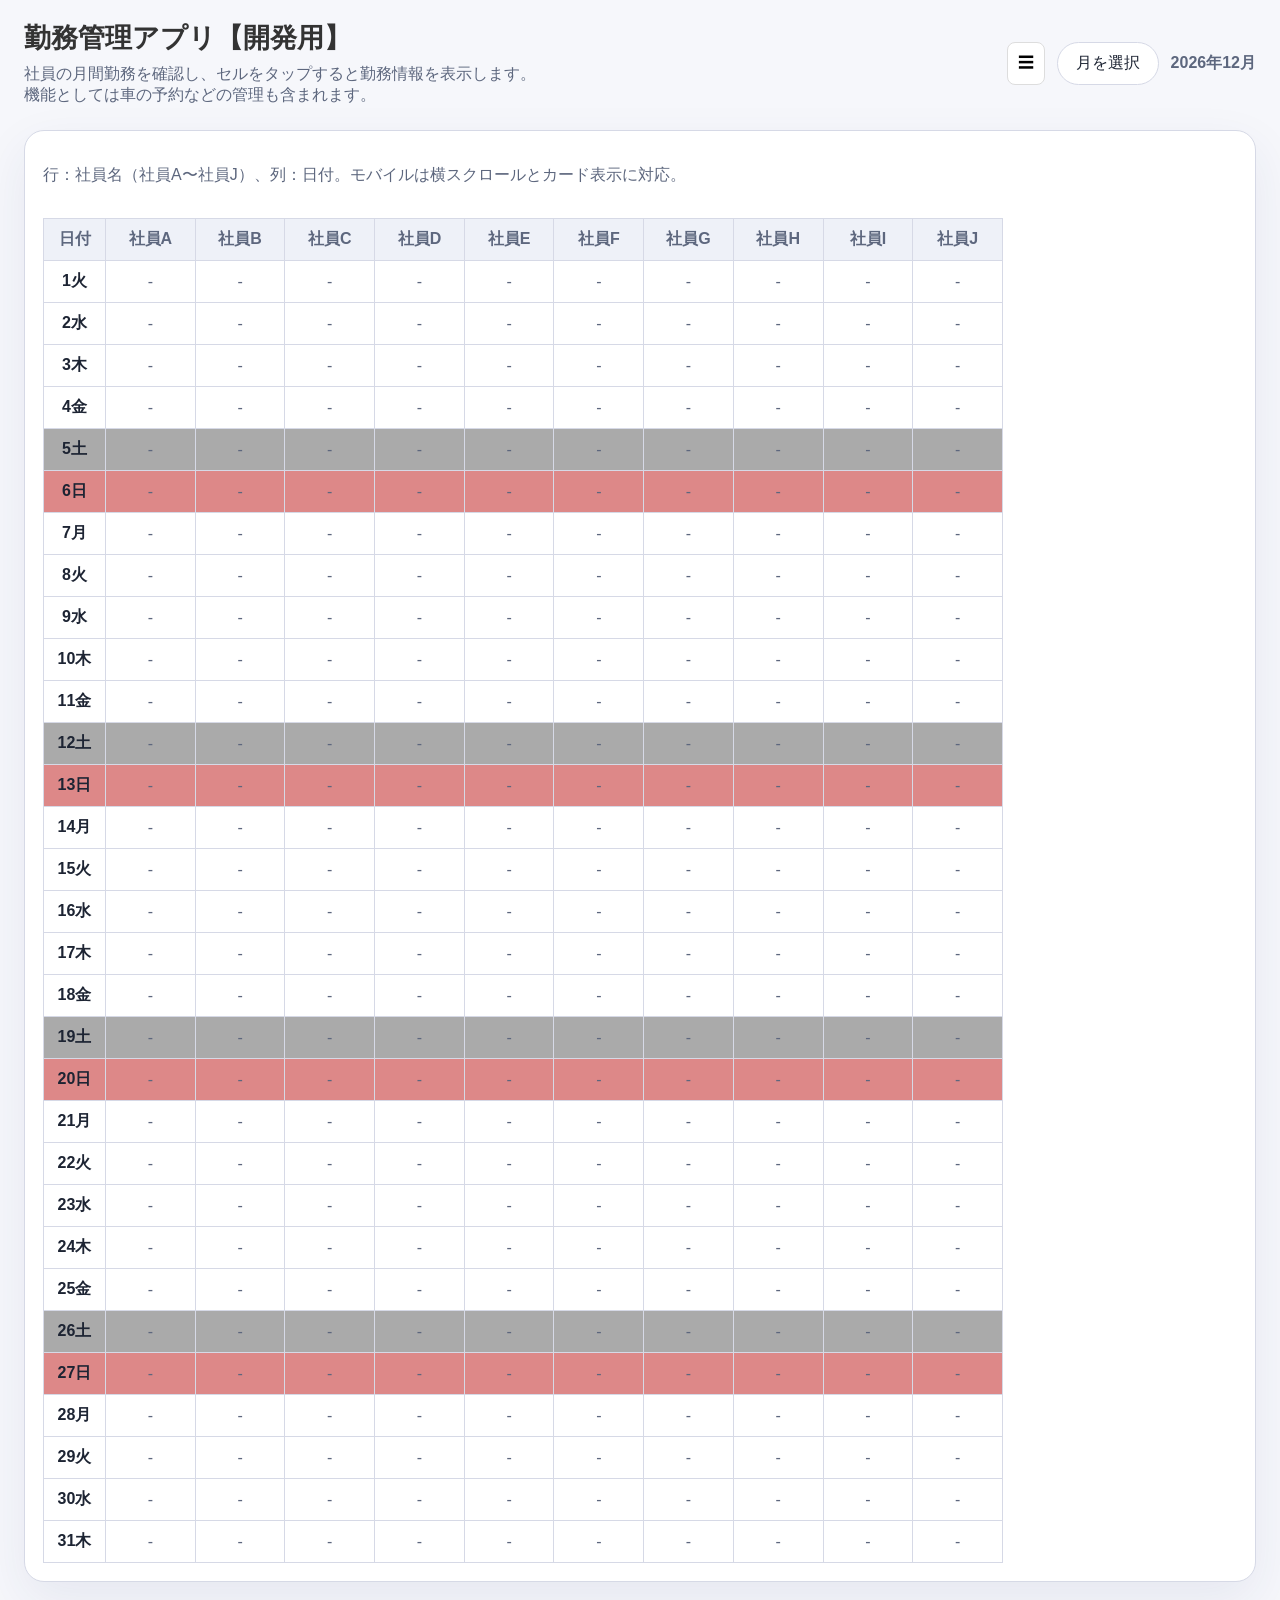
<file: index.html>
<!DOCTYPE html>
<html lang="ja">

<head>
  <meta charset="UTF-8" />
  <meta name="viewport" content="width=device-width, initial-scale=1.0" />
  <title>勤務管理アプリ【開発用】</title>
  <link rel="stylesheet" href="css/style.css" />
  <link rel="stylesheet" href="css/layout.css" />
  <link rel="stylesheet" href="css/schedule.css" />
</head>

<body>
  <div class="app-shell">
    <header class="app-header">
      <div>
        <h1>勤務管理アプリ【開発用】</h1>
        <p class="app-description">社員の月間勤務を確認し、セルをタップすると勤務情報を表示します。</p>
        <p class="app-description">機能としては車の予約などの管理も含まれます。</p>
      </div>
      <div class="month-area">
        <button class="menu-button" id="menuButton">☰</button>

        <button type="button" class="month-select-button" id="openMonthModalButton">月を選択</button>
        <p class="current-month" id="currentMonthLabel"></p>
      </div>
    </header>

    <div class="menu-overlay hidden" id="menuOverlay"></div>

    <nav class="menu-panel hidden" id="menuPanel">
      <a href="index.html" class="menu-item current">予約表</a>
      <a href="input.html" class="menu-item">入力画面</a>
    </nav>

    <main>
      <section class="schedule-panel">
        <div class="schedule-meta">
          <p>行：社員名（社員A〜社員J）、列：日付。モバイルは横スクロールとカード表示に対応。</p>
        </div>
        <div class="table-wrapper" id="scheduleWrapper">
          <table class="schedule-table" id="scheduleTable">
            <thead></thead>
            <tbody></tbody>
          </table>
        </div>
      </section>
    </main>
  </div>

  <div class="modal-overlay hidden" id="detailModalOverlay">
    <div class="modal-card" role="dialog" aria-modal="true" aria-labelledby="modalTitle">
      <button class="modal-close" id="modalCloseButton">×</button>
      <h2 id="modalTitle">勤務情報</h2>
      <div class="modal-content" id="modalContent"></div>
    </div>
  </div>

  <div class="modal-overlay hidden" id="monthModalOverlay">
    <div class="modal-card month-selection-card" role="dialog" aria-modal="true" aria-labelledby="monthModalTitle">
      <button class="modal-close" id="monthModalCloseButton">×</button>
      <h2 id="monthModalTitle">月を選択</h2>
      <div class="month-list" id="monthListContainer"></div>
    </div>
  </div>

  <script src="js/script.js"></script>
</body>

</html>
</file>
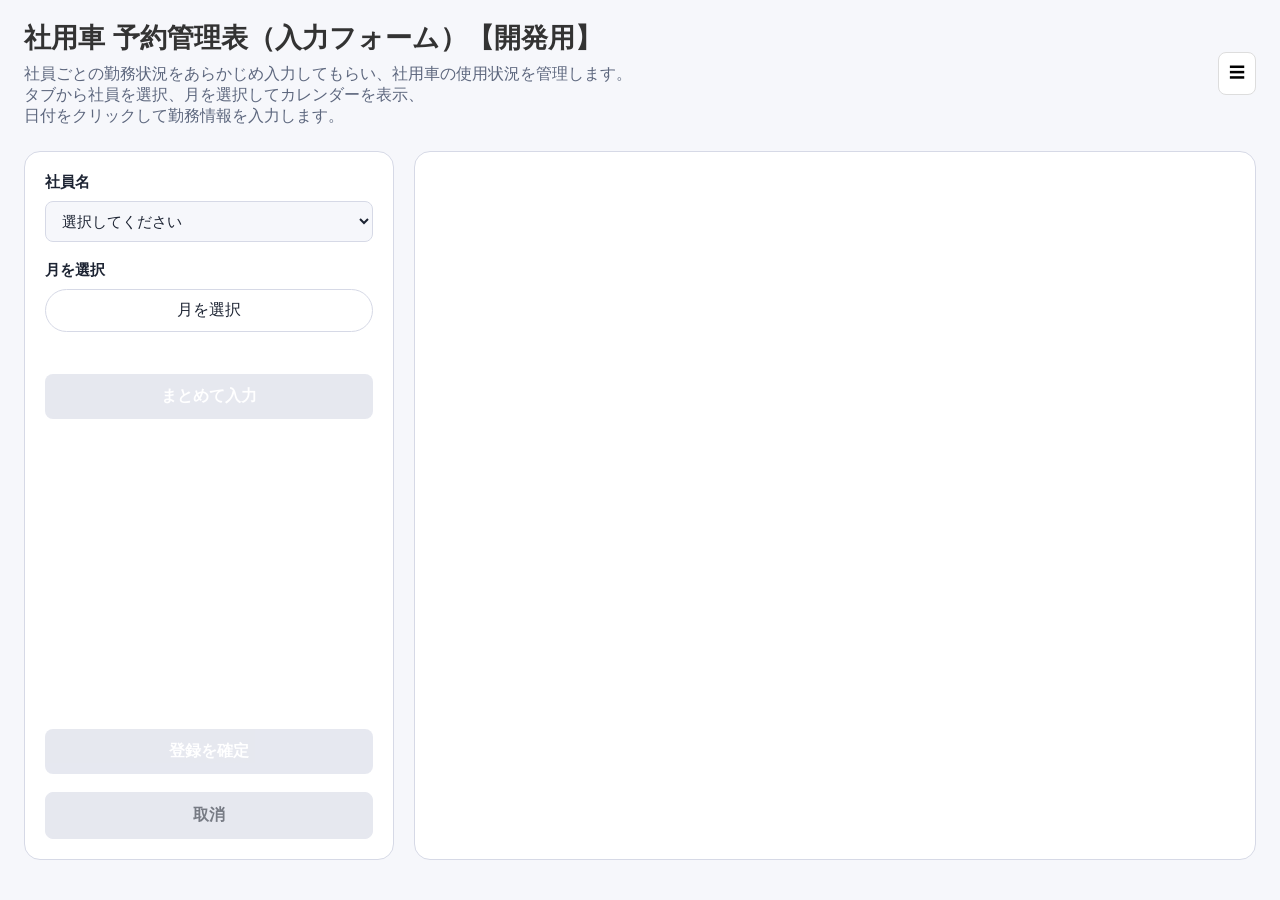
<file: input.html>
<!DOCTYPE html>
<html lang="ja">

<head>
  <meta charset="UTF-8" />
  <meta name="viewport" content="width=device-width, initial-scale=1.0" />
  <title>社用車 予約管理表 【開発用】</title>
  <link rel="stylesheet" href="css/style.css" />
  <link rel="stylesheet" href="css/layout.css" />
  <link rel="stylesheet" href="css/schedule.css" />
  <link rel="stylesheet" href="css/input.css" />
</head>

<body>
  <div class="app-shell">
    <header class="app-header">
      <div>
        <h1>社用車 予約管理表（入力フォーム）【開発用】</h1>
        <p class="app-description">社員ごとの勤務状況をあらかじめ入力してもらい、社用車の使用状況を管理します。</p>
        <p class="app-description">タブから社員を選択、月を選択してカレンダーを表示、</p>
        <p class="app-description">日付をクリックして勤務情報を入力します。</p>
      </div>
      <div class="month-area">
        <button class="menu-button" id="menuButton">☰</button>
      </div>
    </header>

    <div class="menu-overlay hidden" id="menuOverlay"></div>
    
    <nav class="menu-panel hidden" id="menuPanel">
      <a href="index.html" class="menu-item">予約表</a>
      <a href="input.html" class="menu-item current">入力画面</a>
    </nav>



    <main class="input-main">
      <aside class="input-sidebar">
        <div class="form-group">
          <label for="employeeSelect" class="form-label">社員名</label>
          <select id="employeeSelect" class="form-select">
            <option value="">選択してください</option>
            <option value="社員A">社員A</option>
            <option value="社員B">社員B</option>
            <option value="社員C">社員C</option>
            <option value="社員D">社員D</option>
            <option value="社員E">社員E</option>
            <option value="社員F">社員F</option>
            <option value="社員G">社員G</option>
            <option value="社員H">社員H</option>
            <option value="社員I">社員I</option>
            <option value="社員J">社員J</option>
          </select>
        </div>

        <div class="form-group">
          <label for="monthSelect" class="form-label">月を選択</label>
          <button type="button" id="monthSelectButton" class="month-select-button">月を選択</button>
          <p class="selected-month" id="selectedMonthLabel"></p>
        </div>

        <button type="button" id="inputButton" class="input-button" disabled>まとめて入力</button>
        <button type="button" id="registerButton" class="register-button" disabled>登録を確定</button>
        <button type="button" id="cancelButton" class="cancel-button" disabled>取消</button>
      </aside>

      <section class="calendar-section" id="calendarSection">
        <!-- カレンダーはここに動的に生成される -->
      </section>
    </main>
  </div>

  <!-- 月選択モーダル -->
  <div class="modal-overlay hidden" id="monthModalOverlay">
    <div class="modal-card month-selection-card" role="dialog" aria-modal="true" aria-labelledby="monthModalTitle">
      <button class="modal-close" id="monthModalCloseButton">×</button>
      <h2 id="monthModalTitle">月を選択</h2>
      <div class="month-list" id="monthListContainer"></div>
    </div>
  </div>

  <!-- 勤務情報入力モーダル -->
  <div class="modal-overlay hidden" id="detailModalOverlay">
    <div class="modal-card" role="dialog" aria-modal="true" aria-labelledby="modalTitle">
      <button class="modal-close" id="modalCloseButton">×</button>
      <h2 id="modalTitle">勤務情報入力</h2>
      <div class="modal-content" id="modalContent">
        <div class="form-group">
          <p class="field-label">社員名</p>
          <p class="field-value" id="modalEmployeeName"></p>
        </div>
        <div class="form-row">
          <div class="form-group">
            <label for="modalStartDate" class="field-label">開始日</label>
            <input type="date" id="modalStartDate" class="form-input">
          </div>
          <div class="form-group">
            <label for="modalEndDate" class="field-label">終了日</label>
            <input type="date" id="modalEndDate" class="form-input">
          </div>
        </div>
        <div class="form-row">
          <div class="form-group">
            <label for="modalVehicle" class="field-label">車両</label>
            <select id="modalVehicle" class="form-input" required>
              <option value="">車両を選択してください</option>
              <option value="社用車1">社用車1</option>
              <option value="社用車2">社用車2</option>
            </select>
          </div>
          <div class="form-group">
            <label for="modalLocation" class="field-label">勤務地</label>
            <input type="text" id="modalLocation" class="form-input" placeholder="例：本社、在宅">
          </div>
        </div>
        <div class="form-row">
          <div class="form-group">
            <label for="modalStartTime" class="field-label">開始時刻</label>
            <input type="time" id="modalStartTime" class="form-input" step="60">
          </div>
          <div class="form-group">
            <label for="modalEndTime" class="field-label">終了時刻</label>
            <input type="time" id="modalEndTime" class="form-input" step="60">
          </div>
        </div>
        <div class="form-group">
          <label for="modalRemarks" class="field-label">備考</label>
          <textarea id="modalRemarks" class="form-textarea" placeholder="特記事項があれば記入"></textarea>
        </div>
      </div>
      <div class="modal-action-row">
        <button type="button" id="modalPlannedButton" class="modal-save-button planned-button">予定</button>
        <button type="button" id="modalConfirmedButton" class="modal-save-button confirmed-button">確定</button>
      </div>
    </div>
  </div>

  <!-- 取消モーダル -->
  <div class="modal-overlay hidden" id="cancelModalOverlay">
    <div class="modal-card confirm-modal" role="dialog" aria-modal="true" aria-labelledby="cancelModalTitle">
      <button class="modal-close" id="cancelModalCloseButton">×</button>
      <h2 id="cancelModalTitle">勤務内容の取消</h2>
      <div class="modal-content">
        <div class="form-group">
          <label for="cancelDate" class="field-label">取消日</label>
          <input type="date" id="cancelDate" class="form-input">
        </div>
        <div class="confirm-buttons">
          <button type="button" id="cancelExecuteButton" class="confirm-button cancel-execute-button">取消</button>
          <button type="button" id="cancelBackButton" class="confirm-button confirm-no">戻る</button>
        </div>
      </div>
    </div>
  </div>

  <!-- 確認ダイアログ -->
  <div class="modal-overlay hidden" id="confirmModalOverlay">
    <div class="modal-card confirm-modal" role="dialog" aria-modal="true" aria-labelledby="confirmTitle">
      <h2 id="confirmTitle">確認</h2>
      <p id="confirmMessage">この内容で登録しますか？</p>
      <div class="confirm-buttons">
        <button type="button" id="confirmYesButton" class="confirm-button confirm-yes">はい</button>
        <button type="button" id="confirmNoButton" class="confirm-button confirm-no">いいえ</button>
      </div>
    </div>
  </div>

  <script src="js/input.js"></script>
</body>

</html>
</file>
<file: css/style.css>
:root {
  --bg: #f6f7fb;
  --surface: #ffffff;
  --surface-strong: #eef1f8;
  --border: #d6d9e6;
  --text: #1d2433;
  --muted: #5d677e;
  --primary: #3f71ff;
  --primary-soft: #e7efff;
  --danger: #e04f5f;
  --shadow: 0 18px 50px rgba(40, 57, 116, 0.08);
}

* {
  box-sizing: border-box;
}

html, body {
  margin: 0;
  height: 100%;
}

body {
  min-height: 100%;
  font-family: "Segoe UI", Arial, sans-serif;
  background: var(--bg);
  color: var(--text);
}

button {
  font: inherit;
}

a { color: inherit; text-decoration: none; }

.hidden {
  display: none !important;
}
</file>
<file: css/layout.css>
.app-shell {
  display: flex;
  flex-direction: column;
  min-height: 100vh;
  max-width: 1400px;
  margin: 0 auto;
  padding: 20px 24px 40px;
}

main {
  flex: 1;
  min-height: 0;
}

.schedule-panel {
  display: flex;
  flex-direction: column;
  min-height: 0;
  flex: 1;
  overflow: hidden;
}

.app-header {
  display: flex;
  flex-wrap: wrap;
  align-items: center;
  justify-content: space-between;
  gap: 16px;
  margin-bottom: 24px;
  color: #dd8888;
}

.app-header h1 {
  margin: 0 0 8px;
  font-size: clamp(1.7rem, 2vw, 2.4rem);
  color: #333333;
}

.app-description {
  margin: 0;
  color: var(--muted);
  max-width: 640px;
}

.menu-button {
  padding: 10px;
  border: 1px solid #dddddd;
  border-radius: 8px;
  background: white;
  cursor: pointer;
}

.month-area {
  display: flex;
  flex-wrap: wrap;
  align-items: center;
  gap: 12px;
}

.month-select-button {
  background: var(--surface);
  border: 1px solid var(--border);
  border-radius: 999px;
  color: var(--text);
  padding: 10px 18px;
  cursor: pointer;
  transition: all 0.2s ease;
}

.month-select-button:hover {
  background: var(--primary-soft);
  border-color: var(--primary);
}

.current-month {
  margin: 0;
  color: var(--muted);
  font-weight: 600;
}

.schedule-panel {
  background: var(--surface);
  border: 1px solid var(--border);
  border-radius: 20px;
  box-shadow: var(--shadow);
  padding: 18px;
}

.schedule-meta {
  margin-bottom: 16px;
  color: var(--muted);
}

.table-wrapper {
  width: 100%;
  overflow-x: auto;
  overflow-y: auto;
  flex: 1;
  min-height: 0;
}

.schedule-table {
  width: 100%;
  min-width: 960px;
  border-collapse: collapse;
}

@media (max-width: 980px) {
  .app-shell {
    padding: 16px;
  }
  .schedule-panel {
    padding: 14px;
  }
  .schedule-table {
    min-width: 720px;
  }
}
</file>
<file: css/schedule.css>
/* ハンバーガーメニューのプロパティ */
.menu-overlay {
  position: fixed;
  inset: 0;
  background: rgba(0, 0, 0, 0.2);
  z-index: 900;
}

.hidden {
  display: none;
}

.menu-panel {
  position: fixed;
  top: 0;
  left: 0;
  padding-top: 24px;

  width: 220px;
  height: 100%;

  background: white;
  border-left: 1px solid #dddddd;

  z-index: 1000;
}

.menu-item {
  display: block;
  padding: 16px;
  color: #333333;
  text-decoration: none;
  transition:
    background-color 0.5s ease,
    border-color 0.5s ease;
}

.menu-item:hover {
  background: #eeeeee;
}

.menu-item.current {
  border-left: 4px solid #4a90e2;
  background: #f8f8f8;
  font-weight: bold;
}

.table-wrapper {
  width: 100%;
  max-width: 100%;
  overflow: auto;
  flex: 1;
  min-height: 0;
}

.schedule-table {
  width: max-content;
  min-width: 960px;
  border-collapse: collapse;
}

.schedule-table th,
.schedule-table td {
  padding: 10px 12px;
  border: 1px solid var(--border);
}

.schedule-table thead th {
  background: var(--surface-strong);
  position: sticky;
  top: 0;
  z-index: 2;
  color: var(--muted);
  font-weight: 600;
}

.schedule-table thead th:first-child {
  position: sticky;
  left: 0;
  top: 0;
  z-index: 3;
  background: var(--surface-strong);
}

.schedule-table th:first-child,
.schedule-table td:first-child {
  position: sticky;
  left: 0;
  background: var(--surface);
  z-index: 1;
}

.schedule-table tbody tr:hover {
  background: rgba(63, 113, 255, 0.05);
}

.schedule-table td {
  min-width: 85px;
  text-align: center;
  cursor: pointer;
  padding: 10px 8px;
}

.schedule-table td.cell-filled {
  background: #eef6ff;
}

.schedule-table td.cell-empty {
  background: #fff;
  color: var(--muted);
}

.schedule-table th.weekday-holiday,
.schedule-table td.weekday-holiday {
  background: #dd8888;
}

.schedule-table th.weekday-sat,
.schedule-table td.weekday-sat {
  background: #aaaaaa;
}

.schedule-table th.weekday-sun,
.schedule-table td.weekday-sun {
  background: #dd8888;
}

.cell-time {
  font-size: 0.95rem;
  font-weight: 600;
}

.cell-location {
  font-size: 0.82rem;
  color: var(--muted);
  margin-top: 4px;
}

.schedule-table td.status-planned {
  background: #77eeee;
  color: var(--text);
}

.schedule-table td.status-confirmed {
  background: #cceecc;
  color: var(--text);
}

.month-list {
  display: grid;
  grid-template-columns: repeat(3, minmax(0, 1fr));
  gap: 10px;
  margin-top: 16px;
}

.month-list button {
  background: var(--surface);
  border: 1px solid var(--border);
  border-radius: 14px;
  padding: 10px 8px;
  font-size: 0.88rem;
  white-space: nowrap;
  cursor: pointer;
  transition: transform 0.2s ease, background 0.2s ease;
}

.month-list button.active,
.month-list button:hover {
  background: var(--primary);
  color: white;
  transform: translateY(-1px);
}

.month-selection-card {
  width: min(520px, 100%);
}

.modal-overlay {
  position: fixed;
  inset: 0;
  background: rgba(10, 20, 40, 0.45);
  display: grid;
  place-items: center;
  padding: 20px;
  z-index: 10;
}

.modal-card {
  width: min(560px, 100%);
  max-height: 85vh;
  background: var(--surface);
  border-radius: 22px;
  padding: 24px 24px 20px;
  box-shadow: var(--shadow);
  position: relative;
  display: flex;
  flex-direction: column;
}

.modal-content {
  max-height: calc(85vh - 90px);
  overflow-y: auto;
  padding-right: 4px;
}

.modal-close {
  position: absolute;
  top: 14px;
  right: 14px;
  width: 38px;
  height: 38px;
  border: none;
  border-radius: 50%;
  background: var(--surface-strong);
  color: var(--text);
  font-size: 1.1rem;
  cursor: pointer;
}

.modal-content p {
  margin: 0 0 14px;
  line-height: 1.55;
}

.modal-content .field-label {
  font-weight: 700;
  margin-bottom: 4px;
  display: block;
}

.modal-content .field-value {
  background: var(--bg);
  padding: 12px;
  border-radius: 12px;
  border: 1px solid var(--border);
}

@media (max-width: 720px) {
  .schedule-table {
    min-width: 100%;
  }

  .schedule-table th,
  .schedule-table td {
    padding: 8px 10px;
  }

  .modal-card {
    padding: 18px 18px 16px;
  }
}
</file>
<file: css/input.css>
/* input.html 用スタイル */

.input-main {
  display: flex;
  gap: 20px;
  min-height: 0;
  flex: 1;
}

.input-sidebar {
  width: 30%;
  background: var(--surface);
  border: 1px solid var(--border);
  border-radius: 16px;
  padding: 20px;
  display: flex;
  flex-direction: column;
  gap: 18px;
  overflow-y: auto;
}

.calendar-section {
  flex: 1;
  background: var(--surface);
  border: 1px solid var(--border);
  border-radius: 16px;
  padding: 20px;
  overflow-y: auto;
}

/* フォーム要素 */
.form-group {
  display: flex;
  flex-direction: column;
  gap: 8px;
}

.form-label {
  font-weight: 600;
  color: var(--text);
  font-size: 0.95rem;
}

.form-select,
.form-input,
.form-textarea {
  padding: 10px 12px;
  border: 1px solid var(--border);
  border-radius: 8px;
  font-family: inherit;
  font-size: 0.95rem;
  color: var(--text);
  background: var(--bg);
}

.form-select:focus,
.form-input:focus,
.form-textarea:focus {
  outline: none;
  border-color: var(--primary);
  background: var(--surface);
}

.form-select {
  cursor: pointer;
}

.form-textarea {
  resize: vertical;
  min-height: 80px;
}

.selected-month {
  margin: 0;
  color: var(--muted);
  font-size: 0.9rem;
  padding: 8px 0;
}

.input-button,
.register-button,
.cancel-button {
  background: var(--primary);
  color: white;
  border: none;
  border-radius: 8px;
  padding: 12px;
  font-weight: 600;
  cursor: pointer;
  transition: opacity 0.2s ease;
  margin-top: auto;
}

.input-button {
  margin-top: 0;
}

.cancel-button {
  margin-top: 0;
  background: var(--surface);
  border: 1px solid var(--border);
  color: var(--text);
}

.input-button:hover:not(:disabled),
.register-button:hover:not(:disabled) {
  opacity: 0.9;
}

.cancel-button:hover:not(:disabled) {
  background: #ff7777;
  border-color: #ff7777;
  color: white;
}

.input-button:disabled,
.register-button:disabled,
.cancel-button:disabled {
  background: var(--border);
  cursor: not-allowed;
  opacity: 0.6;
}

.form-row {
  display: grid;
  grid-template-columns: repeat(2, minmax(0, 1fr));
  gap: 12px;
}

/* カレンダーグリッド */
.calendar-container {
  display: flex;
  flex-direction: column;
  gap: 12px;
}

.calendar-header {
  text-align: center;
  font-size: 1.2rem;
  font-weight: 600;
  color: var(--text);
  margin-bottom: 12px;
}

.calendar-weekdays {
  display: grid;
  grid-template-columns: repeat(7, 1fr);
  gap: 8px;
  margin-bottom: 8px;
}

.weekday-label {
  text-align: center;
  font-weight: 600;
  font-size: 0.9rem;
  padding: 8px 4px;
  color: var(--muted);
}

.calendar-grid {
  display: grid;
  grid-template-columns: repeat(7, 1fr);
  gap: 8px;
}

.calendar-cell {
  aspect-ratio: 1 / 1;
  border: 1px solid var(--border);
  border-radius: 8px;
  padding: 8px;
  cursor: default;
  display: flex;
  flex-direction: column;
  justify-content: flex-start;
  align-items: center;
  font-size: 0.85rem;
  transition: background 0.2s ease, border-color 0.2s ease;
  background: var(--surface-strong);
  overflow: hidden;
  text-align: center;
}

.calendar-cell:hover {
  border-color: var(--border);
}

.calendar-cell.other-month {
  background: var(--bg);
  color: var(--muted);
  cursor: default;
}

.calendar-cell.other-month:hover {
  border-color: var(--border);
  background: var(--bg);
}

.calendar-cell.weekday-holiday {
  background: #dd8888;
  color: white;
}

.calendar-cell.weekend-sun {
  background: #dd8888;
  color: white;
}

.calendar-cell.weekend-sat {
  background: #aaaaaa;
  color: white;
}

.calendar-cell.weekend-sun:hover,
.calendar-cell.weekend-sat:hover {
  border-color: var(--text);
}

.calendar-cell.registered {
  border: 2px solid var(--primary);
  background: #e7efff;
}

.calendar-cell.status-planned {
  background: #77eeee;
  color: var(--text);
}

.calendar-cell.status-confirmed {
  background: #cceecc;
  color: var(--text);
}

.calendar-cell.selected {
  border: 2px solid var(--primary);
  background: rgba(63, 113, 255, 0.2);
}

.cell-day {
  font-weight: 600;
  font-size: 1rem;
  margin-bottom: 2px;
}

.cell-time {
  font-size: 0.7rem;
  line-height: 1.2;
  color: inherit;
}

.cell-location {
  font-size: 0.7rem;
  line-height: 1.2;
  color: inherit;
}

/* モーダル（既存スタイルの調整） */
#detailModalOverlay .modal-card {
  max-height: 85vh;
  display: flex;
  flex-direction: column;
}

#detailModalOverlay .modal-content {
  flex: 1;
  overflow-y: auto;
  padding-right: 12px;
}

.modal-action-row {
  display: grid;
  grid-template-columns: repeat(2, minmax(0, 1fr));
  gap: 12px;
  margin-top: 16px;
  flex-shrink: 0;
}

#detailModalOverlay .modal-content::-webkit-scrollbar {
  width: 6px;
}

.modal-content::-webkit-scrollbar-track {
  background: var(--bg);
  border-radius: 4px;
}

.modal-content::-webkit-scrollbar-thumb {
  background: var(--border);
  border-radius: 4px;
}

.modal-content::-webkit-scrollbar-thumb:hover {
  background: var(--muted);
}

.modal-save-button {
  background: var(--primary);
  color: white;
  border: none;
  border-radius: 8px;
  padding: 12px 20px;
  font-weight: 600;
  cursor: pointer;
  width: 100%;
  margin-top: 16px;
  transition: opacity 0.2s ease;
  flex-shrink: 0;
}

.modal-save-button:hover {
  opacity: 0.9;
}

.modal-action-row {
  display: grid;
  grid-template-columns: repeat(2, minmax(0, 1fr));
  gap: 12px;
  margin-top: 16px;
}

.modal-action-row .modal-save-button {
  margin-top: 0;
}

.planned-button {
  background: #3f8f9f;
}

.confirmed-button {
  background: #46965c;
}

.confirm-modal {
  width: min(400px, 100%);
}

.confirm-buttons {
  display: flex;
  gap: 12px;
  justify-content: flex-end;
  margin-top: 20px;
}

.confirm-button {
  padding: 10px 20px;
  border: none;
  border-radius: 8px;
  font-weight: 600;
  cursor: pointer;
  transition: opacity 0.2s ease;
}

.confirm-yes {
  background: var(--primary);
  color: white;
}

.confirm-yes:hover {
  opacity: 0.9;
}

.confirm-no {
  background: var(--border);
  color: var(--text);
}

.confirm-no:hover {
  opacity: 0.7;
}

.cancel-execute-button {
  background: #ff7777;
  color: white;
}

.cancel-execute-button:hover {
  opacity: 0.9;
}

/* モーダル内フォーム要素 */
.field-label {
  font-weight: 700;
  margin-bottom: 4px;
  display: block;
  color: var(--text);
}

.field-value {
  background: var(--bg);
  padding: 10px;
  border-radius: 8px;
  border: 1px solid var(--border);
  margin: 0;
  color: var(--text);
}

.form-input,
.form-textarea {
  width: 100%;
  box-sizing: border-box;
}

/* レスポンシブ */
@media (max-width: 1024px) {
  .input-main {
    flex-direction: column;
    gap: 16px;
  }

  .input-sidebar {
    width: 100%;
    max-height: 200px;
  }

  .calendar-section {
    flex: 1;
  }

  .calendar-cell {
    font-size: 0.75rem;
  }
}

@media (max-width: 720px) {
  .input-sidebar {
    max-height: none;
  }

  .form-row {
    grid-template-columns: 1fr;
  }

  .calendar-grid {
    gap: 4px;
  }

  .calendar-cell {
    padding: 4px;
    font-size: 0.65rem;
  }
}
</file>
